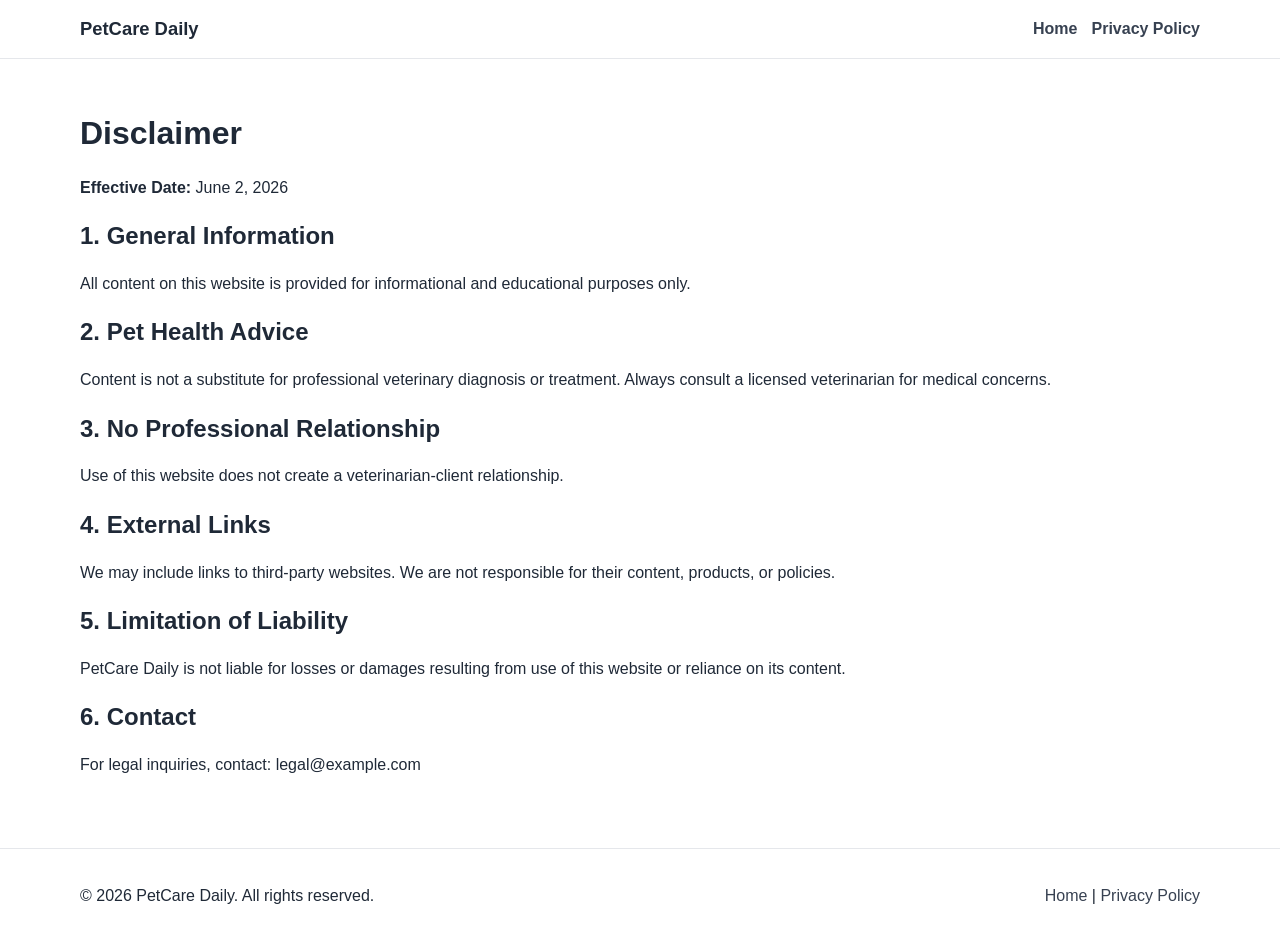
<file: public/disclaimer.html>
<!DOCTYPE html>
<html lang="en">
<head>
  <meta charset="UTF-8" />
  <meta name="viewport" content="width=device-width, initial-scale=1.0" />
  <title>Disclaimer | PetCare Daily</title>
  <meta name="description" content="Read PetCare Daily's disclaimer regarding informational pet care content, external links, and liability limitations." />
  <meta name="robots" content="index, follow" />
  <link rel="canonical" href="https://www.example.com/disclaimer.html" />
  <link rel="stylesheet" href="style.css" />
</head>
<body>
  <header class="site-header">
    <div class="container nav-wrap">
      <a href="index.html" class="logo">PetCare Daily</a>
      <nav>
        <ul class="nav-links">
          <li><a href="index.html">Home</a></li>
          <li><a href="privacy-policy.html">Privacy Policy</a></li>
        </ul>
      </nav>
    </div>
  </header>

  <main class="section">
    <div class="container legal">
      <h1>Disclaimer</h1>
      <p><strong>Effective Date:</strong> June 2, 2026</p>

      <h2>1. General Information</h2>
      <p>All content on this website is provided for informational and educational purposes only.</p>

      <h2>2. Pet Health Advice</h2>
      <p>Content is not a substitute for professional veterinary diagnosis or treatment. Always consult a licensed veterinarian for medical concerns.</p>

      <h2>3. No Professional Relationship</h2>
      <p>Use of this website does not create a veterinarian-client relationship.</p>

      <h2>4. External Links</h2>
      <p>We may include links to third-party websites. We are not responsible for their content, products, or policies.</p>

      <h2>5. Limitation of Liability</h2>
      <p>PetCare Daily is not liable for losses or damages resulting from use of this website or reliance on its content.</p>

      <h2>6. Contact</h2>
      <p>For legal inquiries, contact: legal@example.com</p>
    </div>
  </main>

  <footer class="site-footer">
    <div class="container footer-wrap">
      <p>© <span id="year"></span> PetCare Daily. All rights reserved.</p>
      <div>
        <a href="index.html">Home</a> |
        <a href="privacy-policy.html">Privacy Policy</a>
      </div>
    </div>
  </footer>
  <script src="script.js"></script>
</body>
</html>
</file>
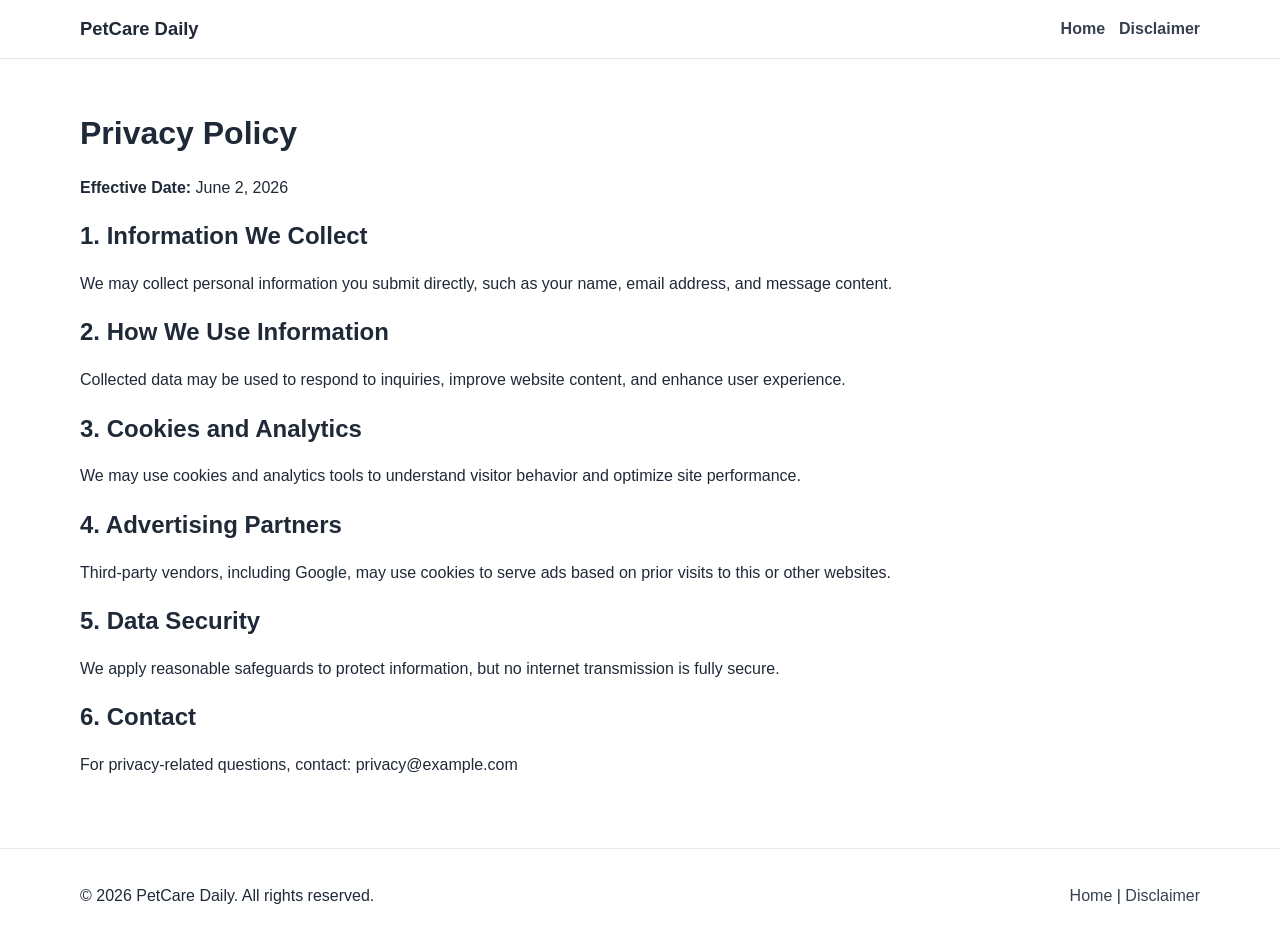
<file: public/privacy-policy.html>
<!DOCTYPE html>
<html lang="en">
<head>
  <meta charset="UTF-8" />
  <meta name="viewport" content="width=device-width, initial-scale=1.0" />
  <title>Privacy Policy | PetCare Daily</title>
  <meta name="description" content="Read PetCare Daily's privacy policy regarding data collection, cookies, analytics, and advertising services." />
  <meta name="robots" content="index, follow" />
  <link rel="canonical" href="https://www.example.com/privacy-policy.html" />
  <link rel="stylesheet" href="style.css" />
</head>
<body>
  <header class="site-header">
    <div class="container nav-wrap">
      <a href="index.html" class="logo">PetCare Daily</a>
      <nav>
        <ul class="nav-links">
          <li><a href="index.html">Home</a></li>
          <li><a href="disclaimer.html">Disclaimer</a></li>
        </ul>
      </nav>
    </div>
  </header>

  <main class="section">
    <div class="container legal">
      <h1>Privacy Policy</h1>
      <p><strong>Effective Date:</strong> June 2, 2026</p>

      <h2>1. Information We Collect</h2>
      <p>We may collect personal information you submit directly, such as your name, email address, and message content.</p>

      <h2>2. How We Use Information</h2>
      <p>Collected data may be used to respond to inquiries, improve website content, and enhance user experience.</p>

      <h2>3. Cookies and Analytics</h2>
      <p>We may use cookies and analytics tools to understand visitor behavior and optimize site performance.</p>

      <h2>4. Advertising Partners</h2>
      <p>Third-party vendors, including Google, may use cookies to serve ads based on prior visits to this or other websites.</p>

      <h2>5. Data Security</h2>
      <p>We apply reasonable safeguards to protect information, but no internet transmission is fully secure.</p>

      <h2>6. Contact</h2>
      <p>For privacy-related questions, contact: privacy@example.com</p>
    </div>
  </main>

  <footer class="site-footer">
    <div class="container footer-wrap">
      <p>© <span id="year"></span> PetCare Daily. All rights reserved.</p>
      <div>
        <a href="index.html">Home</a> |
        <a href="disclaimer.html">Disclaimer</a>
      </div>
    </div>
  </footer>
  <script src="script.js"></script>
</body>
</html>
</file>
<file: public/style.css>
:root{
  --bg:#ffffff;
  --text:#1f2937;
  --muted:#f8fafc;
  --primary:#2563eb;
  --primary-dark:#1d4ed8;
  --border:#e5e7eb;
}
*{box-sizing:border-box}
body{
  margin:0;
  font-family:Arial,sans-serif;
  color:var(--text);
  background:var(--bg);
  line-height:1.65;
}
.container{width:min(1120px,92%);margin:0 auto}
.site-header{
  position:sticky;top:0;z-index:100;
  background:#fff;border-bottom:1px solid var(--border);
}
.nav-wrap{
  display:flex;justify-content:space-between;align-items:center;padding:14px 0;
}
.logo{
  text-decoration:none;color:var(--text);font-size:1.15rem;font-weight:700;
}
.nav-links{
  list-style:none;display:flex;gap:14px;margin:0;padding:0;
}
.nav-links a{
  text-decoration:none;color:#374151;font-weight:600;
}
.hero{padding:50px 0}
.hero-grid{
  display:grid;grid-template-columns:1.2fr 1fr;gap:24px;align-items:center;
}
.hero img{
  width:100%;border-radius:12px;border:1px solid var(--border);
}
.section{padding:54px 0}
.muted{background:var(--muted)}
h1,h2,h3{line-height:1.25}
.cards{
  display:grid;grid-template-columns:repeat(auto-fit,minmax(240px,1fr));gap:18px;
}
.card{
  background:#fff;border:1px solid var(--border);border-radius:12px;overflow:hidden;
}
.card img{width:100%;height:180px;object-fit:cover}
.card-body{padding:14px}
.article article{max-width:880px}
.btn{
  display:inline-block;background:var(--primary);color:#fff;text-decoration:none;border:none;
  padding:10px 16px;border-radius:8px;font-weight:700;cursor:pointer;
}
.btn:hover{background:var(--primary-dark)}
.contact-form{max-width:620px;display:grid;gap:10px}
input,textarea{
  width:100%;padding:10px;border:1px solid #d1d5db;border-radius:8px;font:inherit;
}
.site-footer{
  border-top:1px solid var(--border);padding:18px 0;background:#fff;
}
.footer-wrap{
  display:flex;justify-content:space-between;align-items:center;gap:12px;flex-wrap:wrap;
}
.footer-wrap a{text-decoration:none;color:#374151}
.legal h1{margin-top:0}
@media (max-width:860px){
  .hero-grid{grid-template-columns:1fr}
}
</file>
